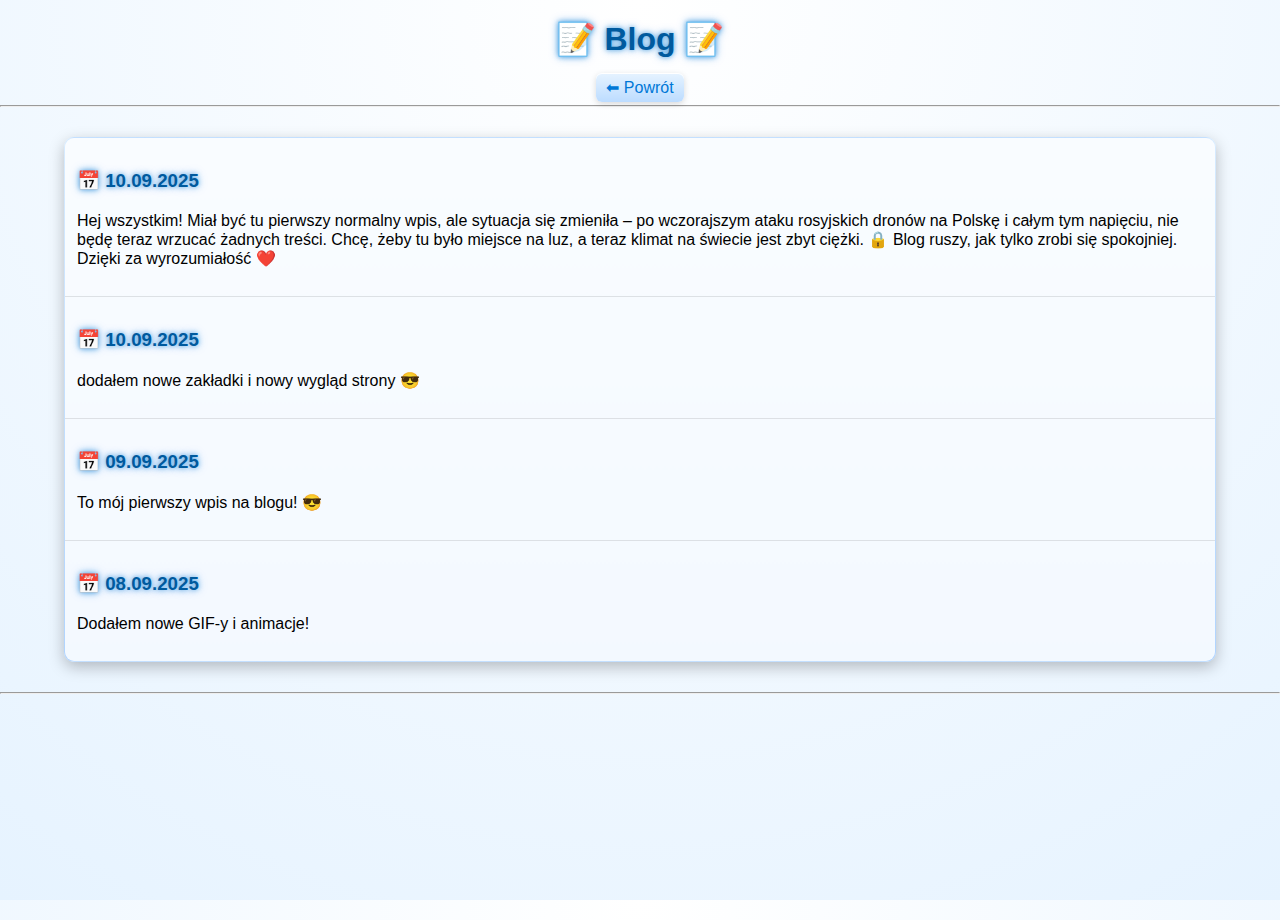
<file: blog.html>
<!DOCTYPE html>
<html lang="pl">
<head>
  <meta charset="UTF-8">
  <title>Mój Blog</title>
  <link rel="stylesheet" href="style.css">
</head>
<body background="obrazki/bg.gif">
  <center>
    <h1>📝 Blog 📝</h1>
    <a href="index.html">⬅ Powrót</a>
    <hr>
    <table border="1" width="80%">
     <tr><td>
        <h3>📅 10.09.2025</h3>
        <p>Hej wszystkim!
Miał być tu pierwszy normalny wpis, ale sytuacja się zmieniła – po wczorajszym ataku rosyjskich dronów na Polskę i całym tym napięciu, nie będę teraz wrzucać żadnych treści.
Chcę, żeby tu było miejsce na luz, a teraz klimat na świecie jest zbyt ciężki.

🔒 Blog ruszy, jak tylko zrobi się spokojniej.
Dzięki za wyrozumiałość ❤️</p>
      </td></tr>  
      <tr><td>
        <h3>📅 10.09.2025</h3>
        <p>dodałem nowe zakładki i nowy wygląd strony 😎</p>
      </td></tr>  
      <tr><td>
        <h3>📅 09.09.2025</h3>
        <p>To mój pierwszy wpis na blogu! 😎</p>
      </td></tr>
      <tr><td>
        <h3>📅 08.09.2025</h3>
        <p>Dodałem nowe GIF-y i animacje!</p>
      </td></tr>
    </table>
    <hr>
  </center>
</body>
</html>
</file>
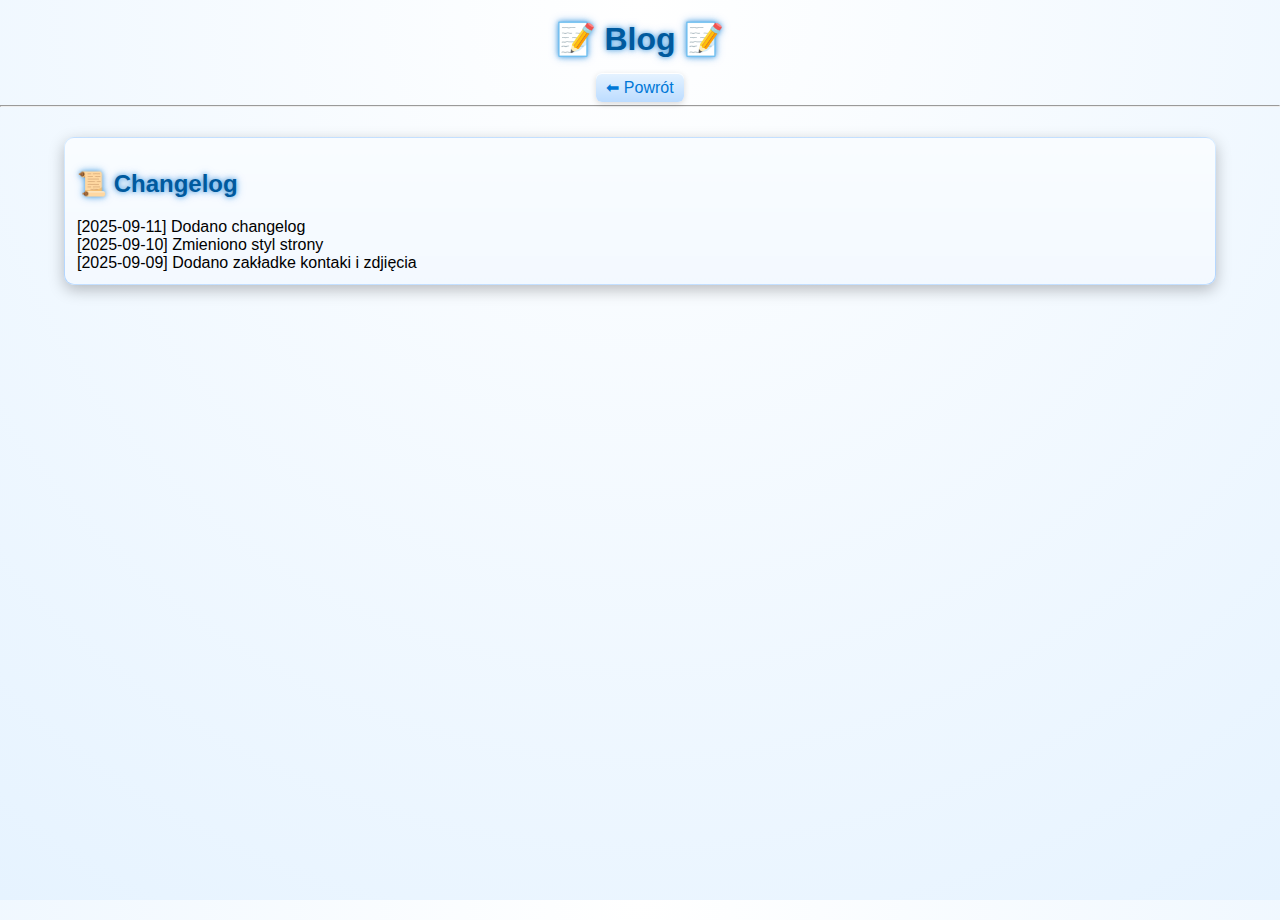
<file: changelog.html>
<!DOCTYPE html>
<html lang="pl">
<head>
  <meta charset="UTF-8">
  <title>Mój Blog</title>
  <link rel="stylesheet" href="style.css">
</head>
<body background="obrazki/bg.gif">
  <center>
    <h1>📝 Blog 📝</h1>
    <a href="index.html">⬅ Powrót</a>
    <hr>
    <table border="1" width="80%">
      <tr><td>
<h2 class="section-title">📜 Changelog</h2>
<div id="changelog">
  <div class="change">
    <span class="change-date">[2025-09-11]</span> Dodano changelog
  </div>
  <div class="change">
    <span class="change-date">[2025-09-10]</span> Zmieniono styl strony 
  </div>
  <div class="change">
    <span class="change-date">[2025-09-09]</span> Dodano zakładke kontaki i zdjięcia
  </div>
</div>
</file>
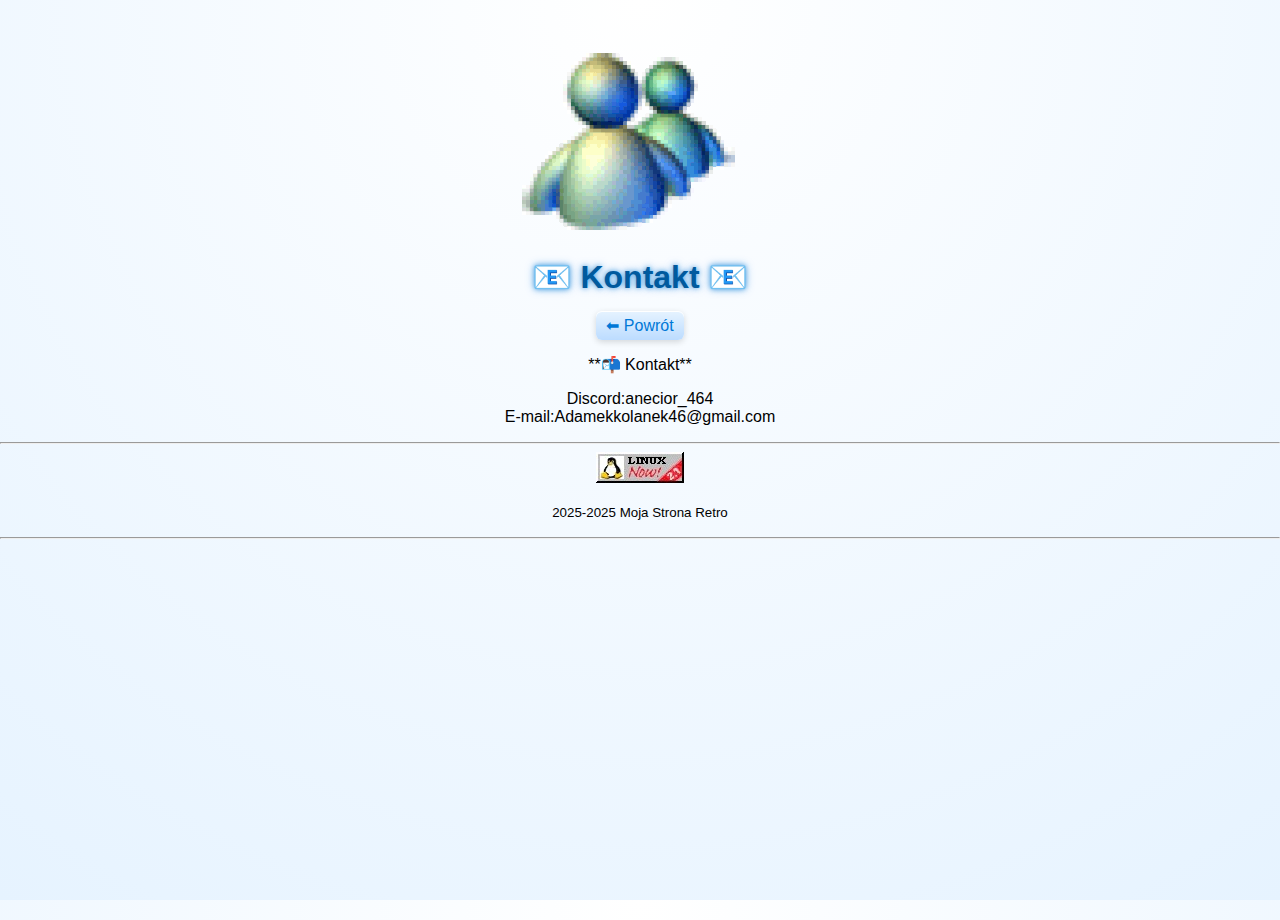
<file: contact.html>
<!DOCTYPE html>
<html lang="pl">
<head> <meta name="viewport" content="width=device-width, initial-scale=1.0">

  <meta charset="UTF-8">
  <title>Moja Strona z 2000</title>
  <link rel="stylesheet" href="style.css">
<center> <h1><img src="logo.gif" alt="LOGO"></h1>
</head>
<body background="obrazki/bg.jpg">
  <center>
    <h1>📧 Kontakt 📧</h1>
    <a href="index.html">⬅ Powrót</a>
      </tr>
    </table>
    <h2></h2>
    <p>**📬 Kontakt**<div></div>

Discord:anecior_464<div></div>
E-mail:Adamekkolanek46@gmail.com
</p>
  <hr>
<center>
  <img src="linuxnow.jpg" alt="Linux Now!" width="88" height="31">
  <p><small>2025-2025 Moja Strona Retro</small></p>
</center>
</body>
</html>
<hr>
</file>
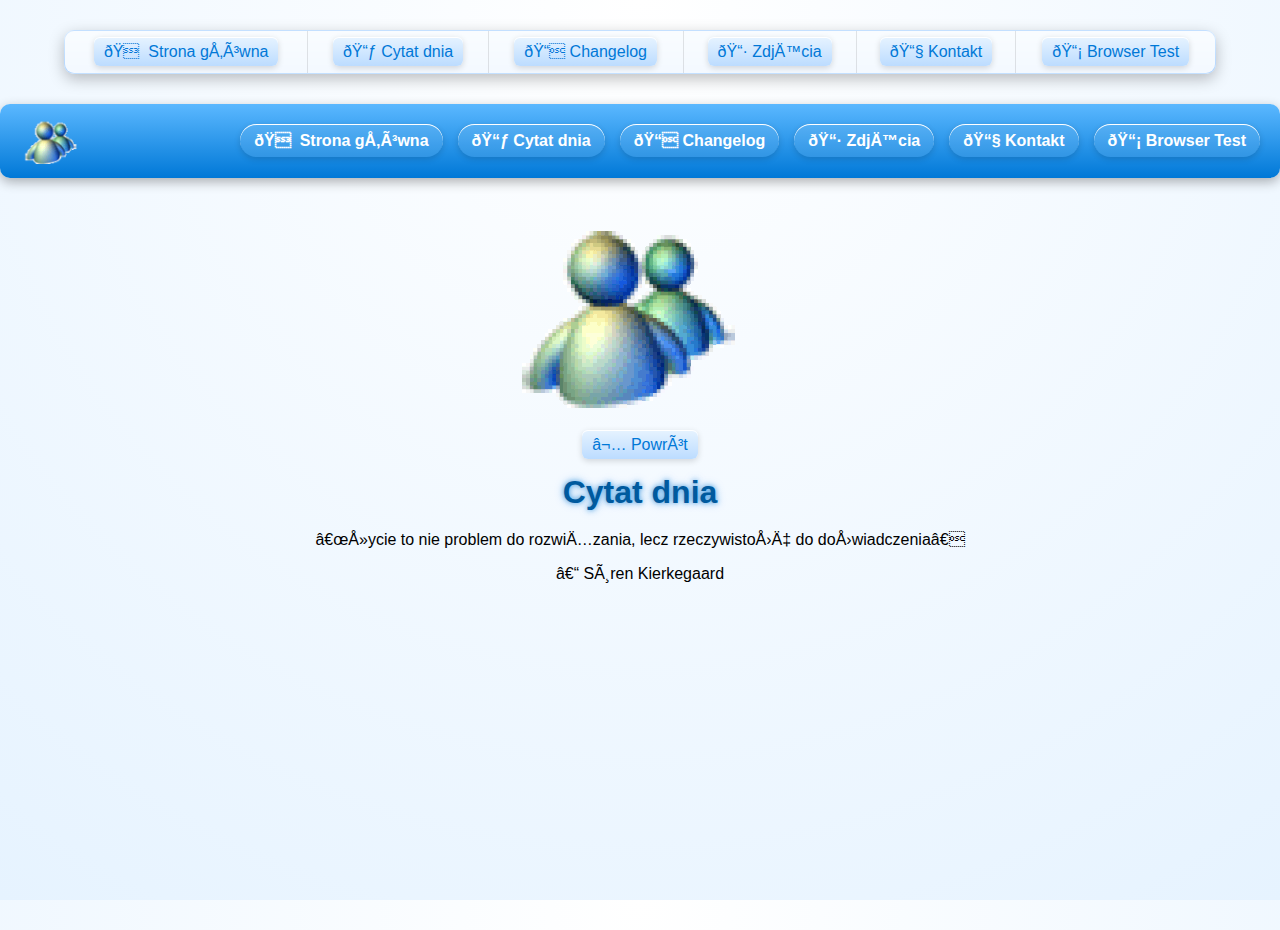
<file: cytatdnia.html>
<!DOCTYPE html>
<html lang="pl">
<head>
   <!-- STARE MENU (tabela) -->
  <table class="old-menu" border="1" width="80%">
    <tr>
      <td><a href="index.html">🏠 Strona główna</a></td>
      <td><a href="cytatdnia.html">📃 Cytat dnia</a></td>
      <td><a href="changelog.html">📝 Changelog</a></td>
      <td><a href="zdjecia.html">📷 Zdjęcia</a></td>
      <td><a href="contact.html">📧 Kontakt</a></td>
      <td><a href="browser-test.html">📡 Browser Test</a></td>
    </tr>
  </table>

  <!-- HAMBURGER MENU (tylko na telefon) -->
  <nav class="navbar">
    <div class="logo">
      <img src="logo.gif" alt="LOGO">
    </div>
    <div class="menu-toggle" onclick="toggleMenu()">☰</div>
    <ul class="menu">
      <li><a href="index.html">🏠 Strona główna</a></li>
      <li><a href="cytatdnia.html">📃 Cytat dnia</a></li>
      <li><a href="changelog.html">📝 Changelog</a></li>
      <li><a href="zdjecia.html">📷 Zdjęcia</a></li>
      <li><a href="contact.html">📧 Kontakt</a></li>
      <li><a href="browser-test.html">📡 Browser Test</a></li>
    </ul>
  </nav>

  <meta name="viewport" content="width=device-width, initial-scale=1.0">
<link rel="stylesheet" href="style.css">
<body background="bg.gif">
  <center>
   <h1><img src="logo.gif" alt="LOGO"></h1>
<meta charset="UTF-8">
 <a href="index.html">⬅ Powrót</a>
</head>
<body>

<div class="quote-box">
  <h1>Cytat dnia</h1>
  <p id="quote">“Życie to nie problem do rozwiązania, lecz rzeczywistość do doświadczenia”</p>
  <span id="author">– Søren Kierkegaard</span>
  <br><br>
</div>

<script>
const quotes = [
  { text: "Życie jest jak jazda na rowerze. Żeby utrzymać równowagę, musisz się poruszać.", author: "Albert Einstein" },
 
}
</script>

</body>
</html>
</file>
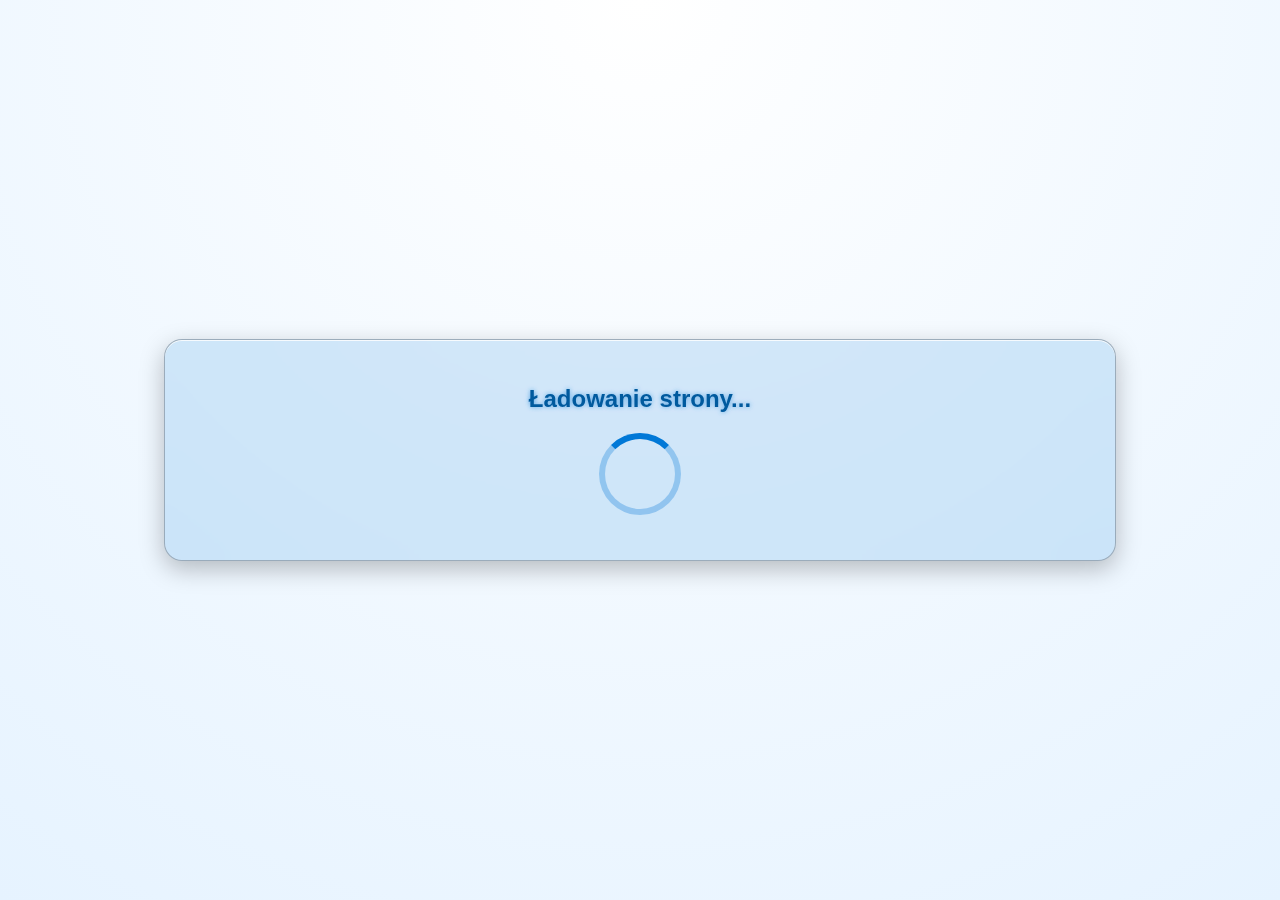
<file: loading.html>
<!DOCTYPE html>
<html lang="pl">
<head>
  <meta charset="UTF-8">
  <meta name="viewport" content="width=device-width, initial-scale=1.0">
  <title>Ładowanie...</title>
  <link rel="stylesheet" href="style.css">
  <style>
    /* Preloader stylowany pod Windows 7/Vista */
    body {
      display: flex;
      justify-content: center;
      align-items: center;
      height: 100vh;
      background: radial-gradient(circle at top, #ffffff 0%, #e6f3ff 100%);
      font-family: "Segoe UI", Tahoma, sans-serif;
    }

    .loader-box {
      text-align: center;
    }

    .loader {
      width: 70px;
      height: 70px;
      border: 6px solid rgba(0, 120, 215, 0.3);
      border-top: 6px solid #0078d7;
      border-radius: 50%;
      animation: spin 1s linear infinite;
      margin: 20px auto;
    }

    h2 {
      color: #005a9e;
      text-shadow: 0 0 5px rgba(0, 120, 215, 0.6);
    }

    @keyframes spin {
      0% { transform: rotate(0deg); }
      100% { transform: rotate(360deg); }
    }
  </style>
</head>
<body>
  <div class="loader-box window">
    <h2>Ładowanie strony...</h2>
    <div class="loader"></div>
  </div>

  <script>
    setTimeout(() => {
      window.location.href = "index.html"; // przekierowanie po 3s
    }, 3000);
  </script>
</body>
</html>
</file>
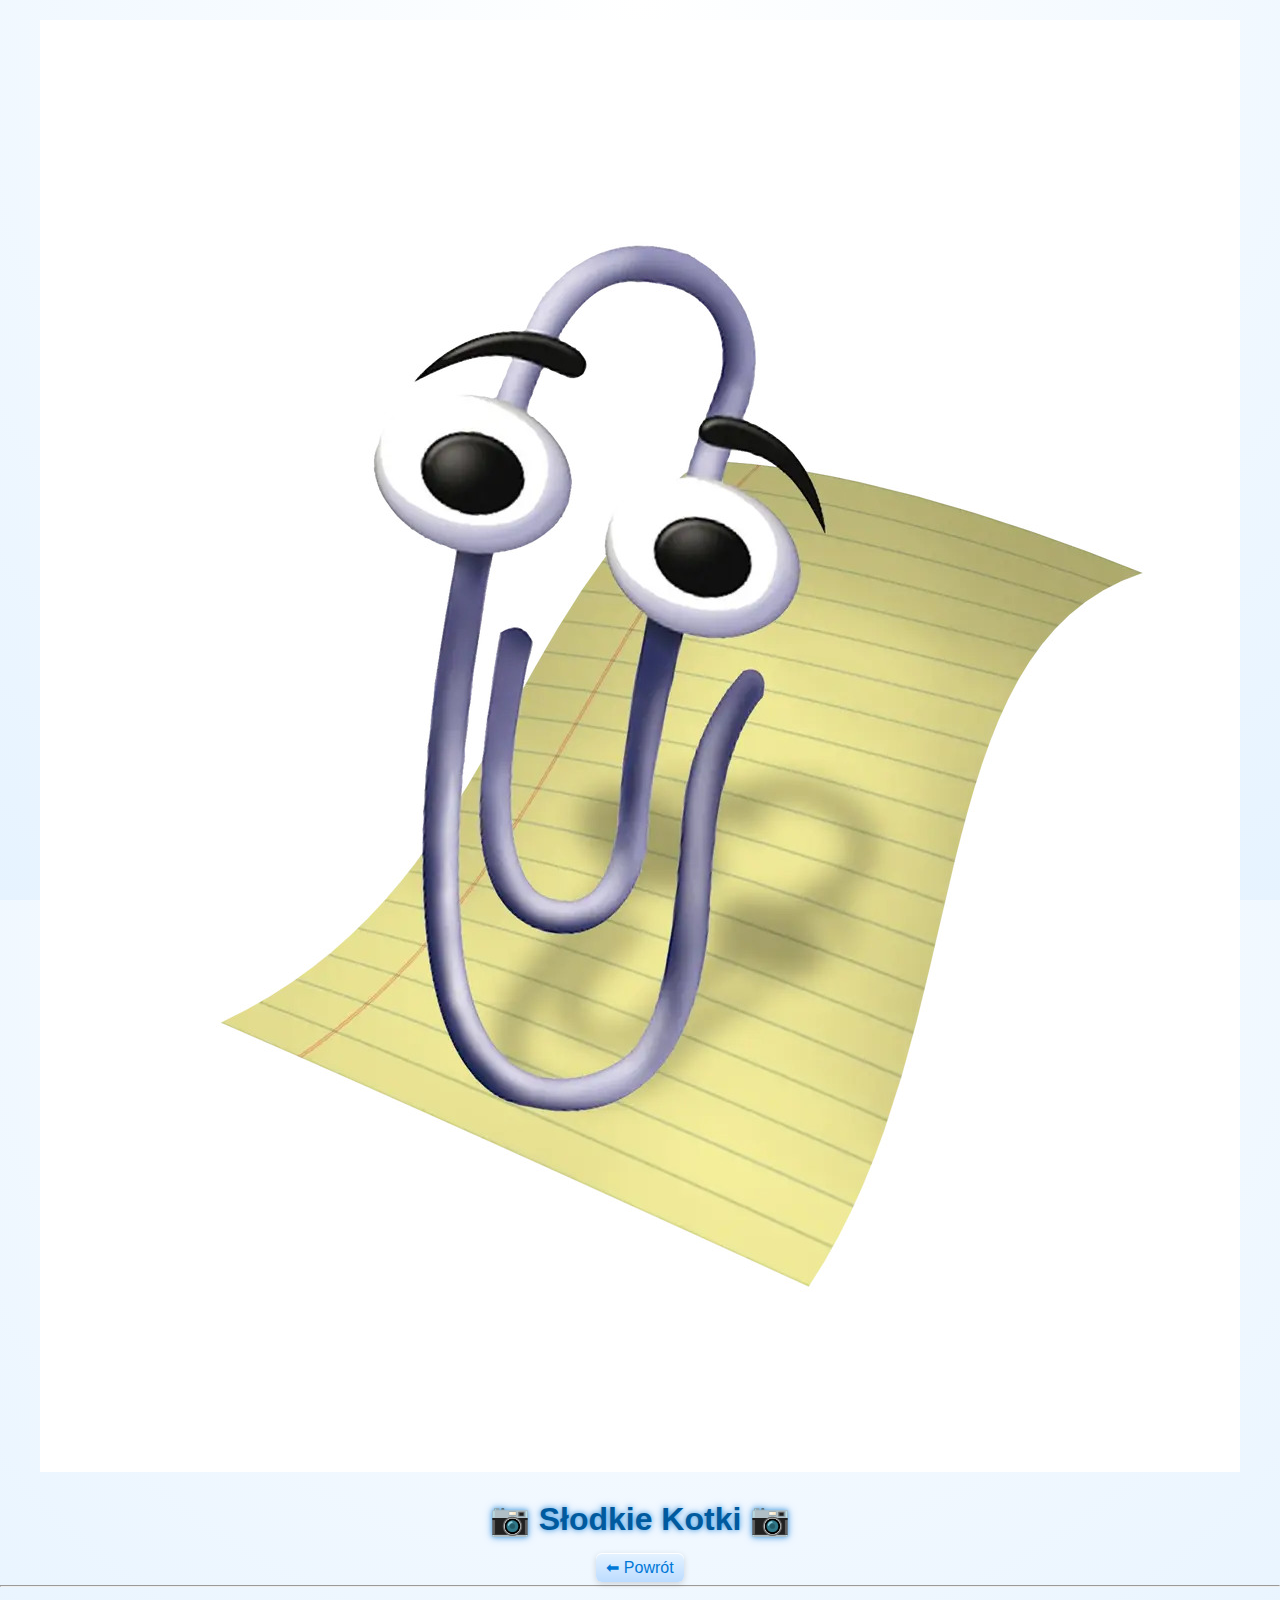
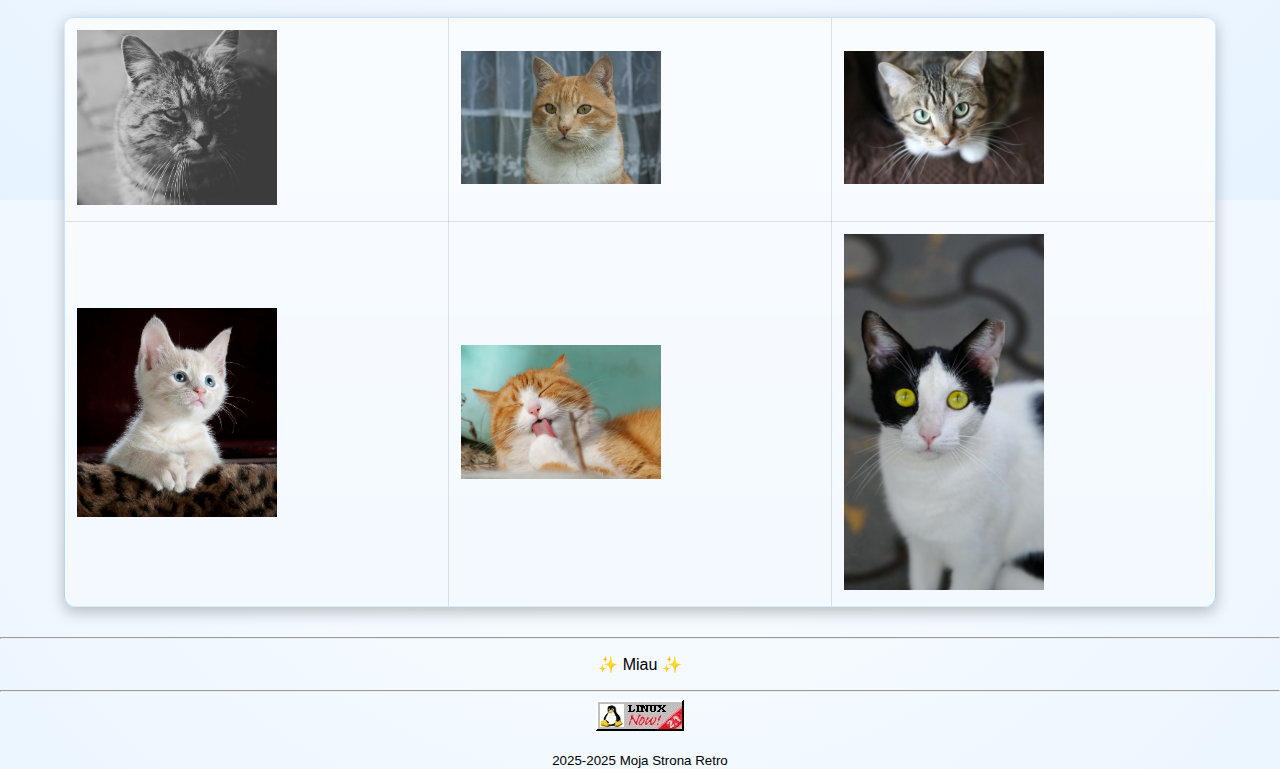
<file: slodkiekotki.html>
<!DOCTYPE html>
<html lang="pl">
<head>
  <meta charset="UTF-8">
  <title>Galeria</title>
  <link rel="stylesheet" href="style.css">
</head>
<body background="obrazki/bg.gif">
   <center> <h1><img src="logo.jpg" alt="LOGO"></h1>
    <h1>📷 Słodkie Kotki 📷</h1>
    <a href="index.html">⬅ Powrót</a>
    <hr>
    <table border="1" width="80%">
      <tr>
        <td><img src="img1.jpg" alt="Zdjęcie 1" width="200"></td>
        <td><img src="img2.jpg" alt="Zdjęcie 2" width="200"></td>
        <td><img src="img3.jpg" alt="Zdjęcie 3" width="200"></td>
      </tr>
      <tr>
        <td><img src="img4.jpg" alt="Zdjęcie 4" width="200"></td>
        <td><img src="img5.jpg" alt="Zdjęcie 5" width="200"></td>
        <td><img src="img6.jpg" alt="Zdjęcie 6" width="200"></td>
      </tr>
    </table>
    <hr>
    <p>✨ Miau ✨</p>
<hr>
<center>
  <img src="linuxnow.jpg" alt="Linux Now!" width="88" height="31">
  <p><small>2025-2025 Moja Strona Retro</small></p>
</center>
</body>
</html>
</file>
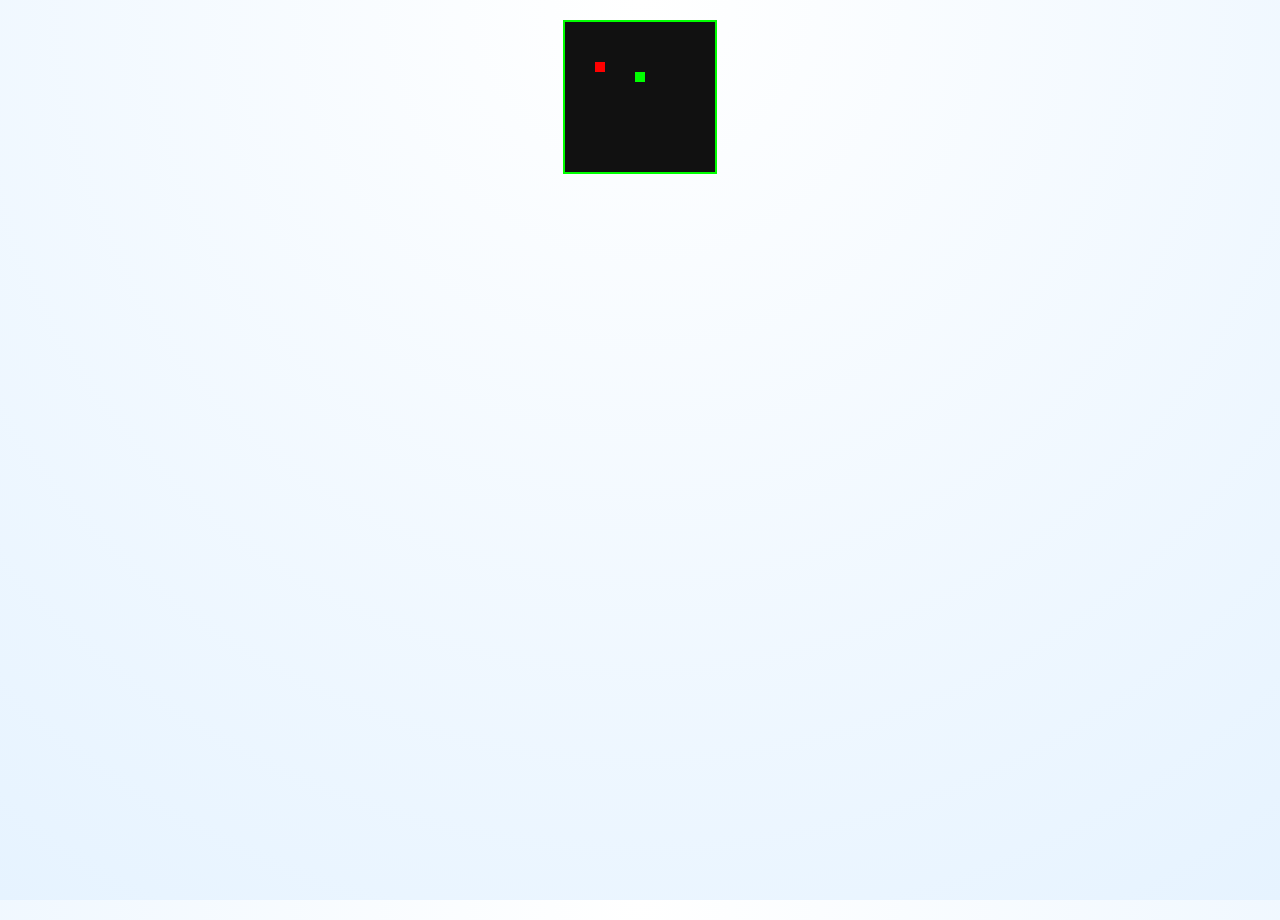
<file: snake.html>
<!DOCTYPE html>
<html lang="pl">
<head>
<meta charset="UTF-8">
<meta name="viewport" content="width=device-width, initial-scale=1.0">
<title>Mini Snake</title>
<link rel="stylesheet" href="style.css">
<style>
  /* Mini retro canvas */
  #game {
    width: 150px;
    height: 150px;
    background: #111;
    border: 2px solid #0f0;
    display: block;
    margin: 20px auto;
    image-rendering: pixelated;
  }
</style>
</head>
<body>

<canvas id="game" width="150" height="150"></canvas>

<script>
const canvas = document.getElementById("game");
const ctx = canvas.getContext("2d");

const box = 10; // każdy kwadrat 10px
let snake = [{x: 5*box, y: 5*box}];
let direction = "RIGHT";
let food = {x: Math.floor(Math.random()*15)*box, y: Math.floor(Math.random()*15)*box};
let score = 0;

document.addEventListener("keydown", e => {
  if(e.key === "ArrowUp" && direction !== "DOWN") direction = "UP";
  if(e.key === "ArrowDown" && direction !== "UP") direction = "DOWN";
  if(e.key === "ArrowLeft" && direction !== "RIGHT") direction = "LEFT";
  if(e.key === "ArrowRight" && direction !== "LEFT") direction = "RIGHT";
});

function draw() {
  ctx.fillStyle = "#111";
  ctx.fillRect(0, 0, canvas.width, canvas.height);

  for(let i=0; i<snake.length; i++){
    ctx.fillStyle = i === 0 ? "#0f0" : "#070";
    ctx.fillRect(snake[i].x, snake[i].y, box, box);
  }

  ctx.fillStyle = "#f00";
  ctx.fillRect(food.x, food.y, box, box);

  let headX = snake[0].x;
  let headY = snake[0].y;

  if(direction === "LEFT") headX -= box;
  if(direction === "RIGHT") headX += box;
  if(direction === "UP") headY -= box;
  if(direction === "DOWN") headY += box;

  // jedzenie
  if(headX === food.x && headY === food.y){
    score++;
    food = {x: Math.floor(Math.random()*15)*box, y: Math.floor(Math.random()*15)*box};
  } else {
    snake.pop();
  }

  let newHead = {x: headX, y: headY};

  // game over
  if(headX < 0 || headY < 0 || headX >= canvas.width || headY >= canvas.height || collision(newHead, snake)){
    clearInterval(game);
    alert("Game Over! Wynik: " + score);
  }

  snake.unshift(newHead);
}

function collision(head, arr){
  return arr.some(s => s.x === head.x && s.y === head.y);
}

let game = setInterval(draw, 200);
</script>
</body>
</html>
</file>
<file: style.css>
/* === MAX Windows 7 / Vista Style 2009-2010 === */

/* Reset */
html, body {
  margin: 0;
  padding: 0;
  height: 100%;
}

body {
  font-family: "Segoe UI", Tahoma, sans-serif;
  background: #ffffff; /* Białe tło */
  color: #000;
  text-align: center;
  overflow-x: hidden;
  background-image: radial-gradient(circle at top, #ffffff 0%, #e6f3ff 100%);
}

/* Nagłówki */
h1, h2, h3 {
  color: #005a9e;
  text-shadow: 0 0 5px rgba(0, 120, 215, 0.6), 0 0 10px rgba(0, 120, 215, 0.4);
  font-weight: 700;
  margin: 20px 0;
}

/* Linki */
a {
  color: #0078d7;
  text-decoration: none;
  padding: 6px 10px;
  border-radius: 6px;
  transition: all 0.3s ease;
  background: linear-gradient(to bottom, #e6f3ff, #bcdcff);
  box-shadow: inset 0 1px #ffffff, 0 2px 6px rgba(0,0,0,0.15);
}
a:hover {
  background: linear-gradient(to bottom, #ffffff, #a7d3ff);
  box-shadow: inset 0 1px #ffffff, 0 4px 12px rgba(0,0,0,0.2);
}

/* Aero Panel (okienka) */
.window {
  width: 90%;
  max-width: 900px;
  margin: 30px auto;
  padding: 25px;
  background: rgba(0,120,215,0.15);
  border: 1px solid rgba(0,0,0,0.25);
  border-radius: 18px;
  box-shadow: 0 8px 25px rgba(0,0,0,0.25), inset 0 1px rgba(255,255,255,0.8);
  backdrop-filter: blur(18px);
  -webkit-backdrop-filter: blur(18px);
  animation: fadeIn 1s ease-out;
}
@keyframes fadeIn {
  from { opacity: 0; transform: translateY(30px); }
  to { opacity: 1; transform: translateY(0); }
}

/* Tabela MAX */
table {
  width: 90%;
  margin: 30px auto;
  border-collapse: collapse;
  border-radius: 10px;
  overflow: hidden;
  background: linear-gradient(to bottom, #d7ebff, #b0d4ff);
  box-shadow: 0 5px 15px rgba(0,0,0,0.25);
}
table th {
  background: linear-gradient(to bottom, #5bb8ff, #0078d7);
  color: #fff;
  padding: 12px;
  text-shadow: 0 1px 2px rgba(0,0,0,0.5);
  font-size: 1.1em;
}
table td {
  padding: 12px;
  border: 1px solid rgba(0,0,0,0.1);
  background: rgba(255,255,255,0.85);
  color: #000;
}

/* Inputy */
input, textarea {
  width: 85%;
  padding: 10px;
  margin: 12px 0;
  border-radius: 8px;
  border: 1px solid rgba(0,0,0,0.3);
  background: linear-gradient(to bottom, #ffffff, #e6f3ff);
  box-shadow: inset 0 1px 2px rgba(0,0,0,0.15);
  transition: all 0.3s;
}
input:focus, textarea:focus {
  border: 1px solid #0078d7;
  box-shadow: 0 0 8px rgba(0,120,215,0.7);
}

/* Przyciski Aero */
button {
  padding: 12px 28px;
  border: none;
  border-radius: 30px;
  background: linear-gradient(to bottom, #5bb8ff, #0078d7);
  color: #fff;
  font-weight: bold;
  font-size: 1em;
  cursor: pointer;
  text-shadow: 0 1px 2px rgba(0,0,0,0.5);
  box-shadow: inset 0 1px rgba(255,255,255,0.5), 0 5px 15px rgba(0,0,0,0.3);
  transition: transform 0.2s ease, box-shadow 0.2s ease;
}
button:hover {
  transform: translateY(-2px);
  background: linear-gradient(to bottom, #6bc0ff, #1c7fe0);
  box-shadow: inset 0 1px rgba(255,255,255,0.6), 0 6px 18px rgba(0,0,0,0.4);
}

/* Księga gości */
#ksiega {
  list-style: none;
  padding: 0;
  width: 90%;
  max-width: 900px;
  margin: 20px auto;
}
#ksiega li {
  background: linear-gradient(to bottom, #e6f3ff, #c7e0ff);
  border: 1px solid rgba(0,0,0,0.2);
  border-radius: 10px;
  margin: 12px 0;
  padding: 12px;
  color: #000;
  box-shadow: 0 3px 10px rgba(0,0,0,0.15);
  transition: transform 0.3s, box-shadow 0.3s;
}
#ksiega li:hover {
  transform: scale(1.03);
  box-shadow: 0 5px 18px rgba(0,0,0,0.25);
}

/* Nawigacja */
.nav {
  display: flex;
  justify-content: center;
  gap: 15px;
  margin: 25px 0;
}
.nav a {
  background: linear-gradient(to bottom, #5bb8ff, #0078d7);
  padding: 10px 18px;
  border-radius: 20px;
  color: #fff;
  font-weight: bold;
  text-shadow: 0 1px 2px rgba(0,0,0,0.5);
  box-shadow: inset 0 1px rgba(255,255,255,0.4), 0 4px 12px rgba(0,0,0,0.3);
  transition: transform 0.2s, box-shadow 0.2s;
}
.nav a:hover {
  transform: scale(1.15);
  box-shadow: inset 0 1px rgba(255,255,255,0.6), 0 6px 18px rgba(0,0,0,0.4);
}

/* Scrollbar */
::-webkit-scrollbar {
  width: 12px;
}
::-webkit-scrollbar-track {
  background: #e6f3ff;
}
::-webkit-scrollbar-thumb {
  background: linear-gradient(#5bb8ff, #0078d7);
  border-radius: 6px;
  border: 2px solid #ffffff;
}

/* === NAWIGACJA === */
.navbar {
  display: flex;
  justify-content: space-between;
  align-items: center;
  background: linear-gradient(to bottom, #5bb8ff, #0078d7);
  padding: 10px 20px;
  border-radius: 10px;
  box-shadow: 0 4px 12px rgba(0,0,0,0.3);
  position: relative;
}

.logo img {
  height: 50px;
}

.menu {
  list-style: none;
  display: flex;
  gap: 15px;
  margin: 0;
  padding: 0;
}

.menu li a {
  color: #fff;
  font-weight: bold;
  text-decoration: none;
  padding: 8px 14px;
  border-radius: 20px;
  background: rgba(255,255,255,0.1);
  transition: 0.3s;
}

.menu li a:hover {
  background: rgba(255,255,255,0.25);
}

.menu-toggle {
  display: none; /* Domyślnie ukryty na PC */
  font-size: 28px;
  color: #fff;
  cursor: pointer;
}
</file>
